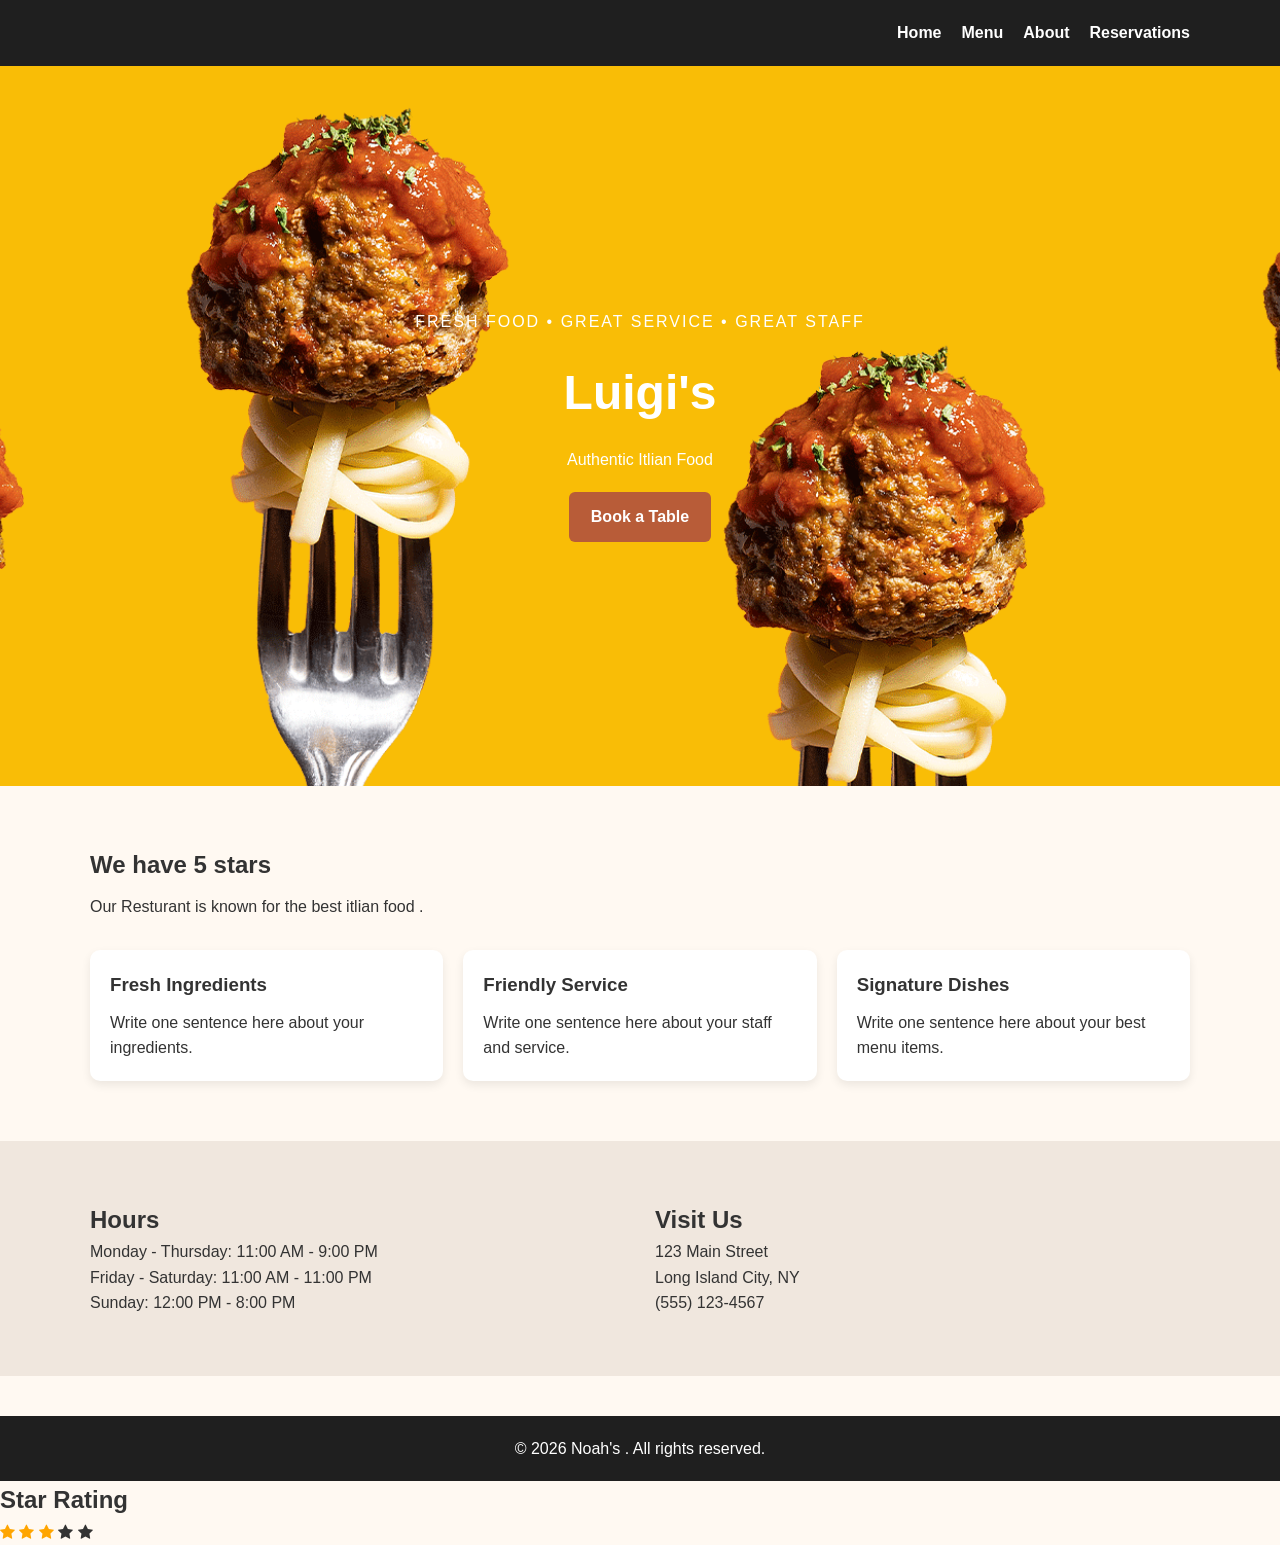
<file: index.html>
<!DOCTYPE html>
<html lang="en">
<head>
  <meta charset="UTF-8">
  <meta name="viewport" content="width=device-width, initial-scale=1.0">
  <title> Luigi's | About</title>
  <link rel="stylesheet" href="style.css">
</head>

  <!--
    WHEN THIS PAGE IS WORKING:
    Students should see a dark navigation bar at the top,
    then a large hero image with text and a button in the center,
    then a short welcome section below.
  -->

  <header class="site-header">
    <nav class="navbar">
      <!-- CHANGE NEEDED:
           Replace "Restaurant Name" with your business name -->
      <h1 class="logo">  </h1>

      <!-- CHANGE NEEDED:
           Make sure each link goes to the correct page.
           W3Schools search: HTML links -->
      <ul class="nav-links">
        <li><a href="index.html">Home</a></li>
        <li><a href="menu.html">Menu</a></li>
        <li><a href="about.html">About</a></li>
        <li><a href="reservations.html">Reservations</a></li>
        
      </ul>
    </nav>
  </header>

  <main>
   
      
  
    <section class="hero">
      <div class="hero-text">
        <p class="tagline">Fresh Food • Great Service • Great Staff</p>
        <h2> Luigi's</h2>
        <p>
           Authentic Itlian Food 
        </p>

        <!-- CHANGE NEEDED:
             This button should take users to the reservations page -->
        <a href="reservations.html" class="btn">Book a Table</a>
      </div>
    </section>

    <!--
      INTRO SECTION
      WHEN THIS SECTION IS WORKING:
      There should be a clean section under the hero with a heading,
      a short paragraph, and 3 simple boxes describing the restaurant.
    -->
    <section class="content-section">
      <div class="container">
        <h2>We have 5 stars </h2>
        <p class="section-intro">
          Our Resturant is known for the best itlian food .
        </p>

        <!-- CHANGE NEEDED:
             Replace these 3 boxes with your own ideas.
             W3Schools search:
             - CSS flexbox
             - CSS box shadow -->
        <div class="card-row">
          <div class="info-card">
            <h3>Fresh Ingredients</h3>
            <p>Write one sentence here about your ingredients.</p>
          </div>

          <div class="info-card">
            <h3>Friendly Service</h3>
            <p>Write one sentence here about your staff and service.</p>
          </div>

          <div class="info-card">
            <h3>Signature Dishes</h3>
            <p>Write one sentence here about your best menu items.</p>
          </div>
        </div>
      </div>
    </section>

    <!--
      HOURS SECTION
      WHEN THIS SECTION IS WORKING:
      Users should see business hours and location information in a clean layout.
    -->
    <section class="content-section alt-section">
      <div class="container two-column">
        <div>
          <h2>Hours</h2>
          <!-- CHANGE NEEDED:
               Update these hours if needed -->
          <p>Monday - Thursday: 11:00 AM - 9:00 PM</p>
          <p>Friday - Saturday: 11:00 AM - 11:00 PM</p>
          <p>Sunday: 12:00 PM - 8:00 PM</p>
        </div>

        <div>
          <h2>Visit Us</h2>
          <!-- CHANGE NEEDED:
               Replace with your address and phone number -->
          <p>123 Main Street</p>
          <p>Long Island City, NY</p>
        
          <p>(555) 123-4567</p>
        </div>
      </div>
    </section>

  </main>

  <footer class="site-footer">
    <!-- CHANGE NEEDED:
         Replace with your restaurant name -->
    <p>&copy; 2026 Noah's . All rights reserved.</p>
  </footer>
  <!DOCTYPE html>
  <html>
  <head>
  <!-- Font Awesome Icon Library -->
  <link rel="stylesheet" href="https://cdnjs.cloudflare.com/ajax/libs/font-awesome/4.7.0/css/font-awesome.min.css">
  <style>
  .checked {
    color: orange;
  }
  </style>
  </head>
  <body>
  
  <h2>Star Rating</h2>
  <span class="fa fa-star checked"></span>
  <span class="fa fa-star checked"></span>
  <span class="fa fa-star checked"></span>
  <span class="fa fa-star"></span>
  <span class="fa fa-star"></span>
  
  </body>
  </html>
  
</body>
</html>
</file>
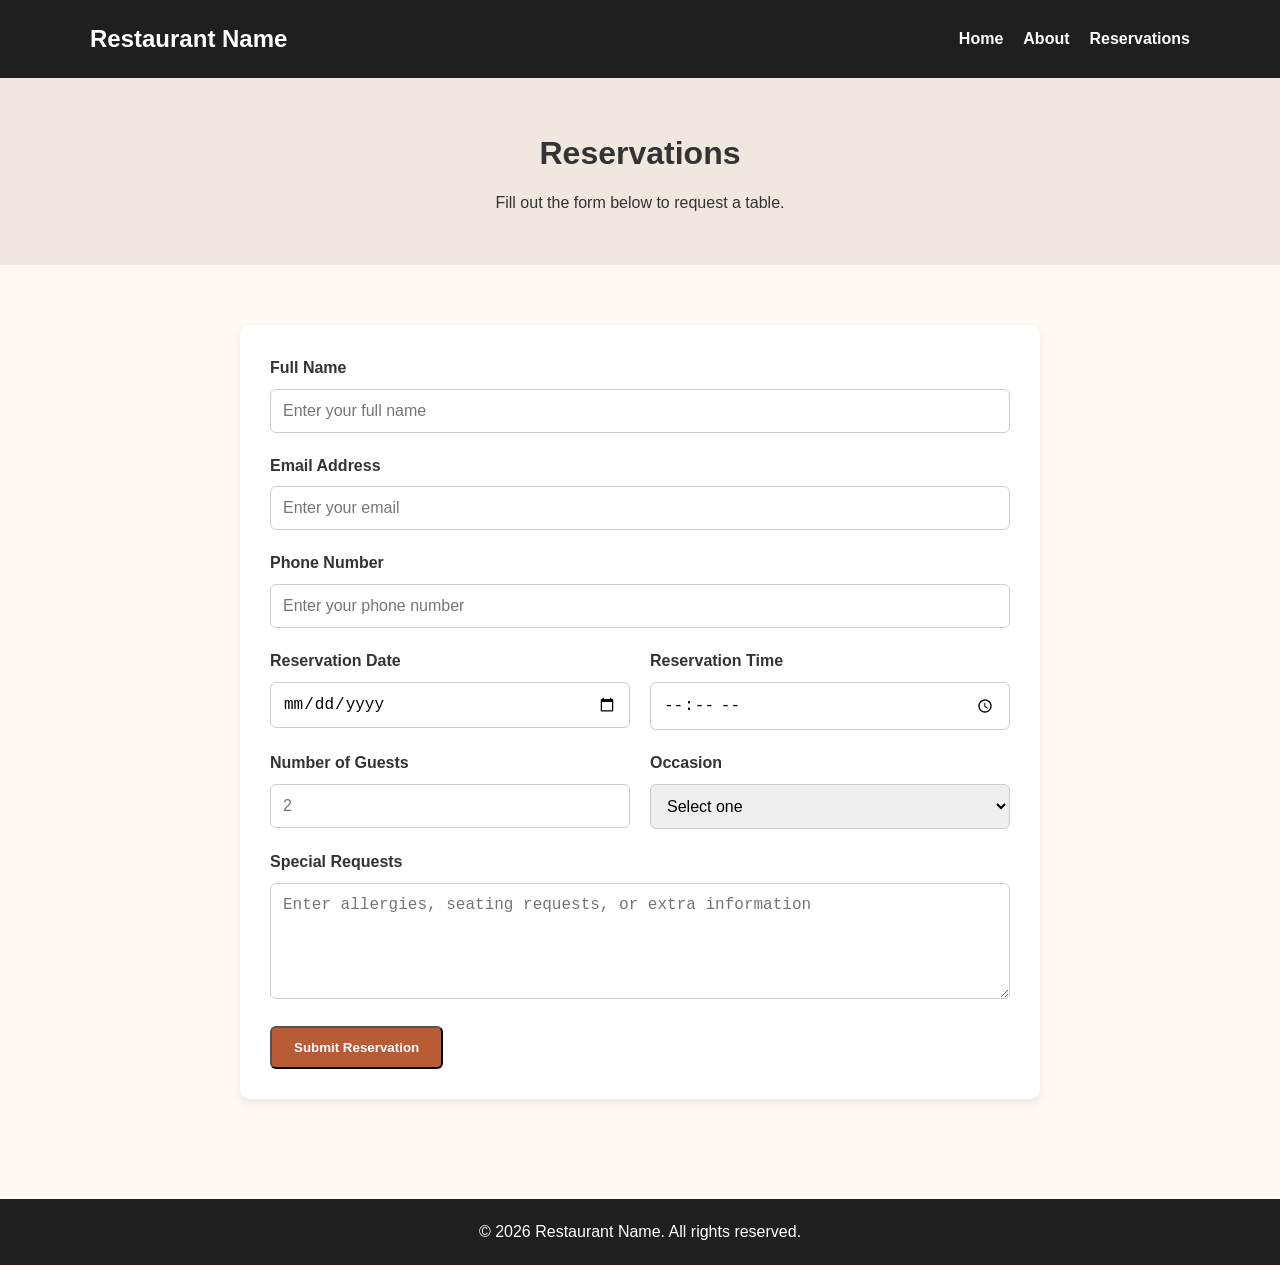
<file: reservations.html>
<!DOCTYPE html>
<html lang="en">
<head>
  <meta charset="UTF-8">
  <meta name="viewport" content="width=device-width, initial-scale=1.0">
  <title>Restaurant Name | Reservations</title>
  <link rel="stylesheet" href="style.css">
</head>
<body>

  <!--
    WHEN THIS PAGE IS WORKING:
    Students should see a heading and a clean form in the middle of the page.
    The form will NOT actually send data anywhere yet.
    It is only being used to practice HTML forms and CSS styling.
  -->

  <header class="site-header">
    <nav class="navbar">
      <h1 class="logo">Restaurant Name</h1>
      <ul class="nav-links">
        <li><a href="index.html">Home</a></li>
        <li><a href="about.html">About</a></li>
        <li><a href="reservations.html">Reservations</a></li>
      </ul>
    </nav>
  </header>

  <main>

    <section class="page-banner">
      <div class="container">
        <h2>Reservations</h2>
        <p>Fill out the form below to request a table.</p>
      </div>
    </section>

    <!--
      FORM SECTION
      WHEN THIS SECTION IS WORKING:
      Students should see labeled input boxes with enough spacing between them.

      CHANGE NEEDED:
      Students should check that every label matches an input.
      W3Schools search:
      - HTML forms
      - HTML input types
      - HTML label
      - HTML textarea
      - HTML required
    -->
    <section class="content-section">
      <div class="container form-container">

        <form class="reservation-form" action="#" method="get">

          <div class="form-group">
            <label for="fullname">Full Name</label>
            <input type="text" id="fullname" name="fullname" placeholder="Enter your full name" required>
          </div>

          <div class="form-group">
            <label for="email">Email Address</label>

            <!--
              CHANGE NEEDED:
              Keep type="email" here.
              Students should research why email is better than text.
              W3Schools search: HTML input email
            -->
            <input type="email" id="email" name="email" placeholder="Enter your email" required>
          </div>

          <div class="form-group">
            <label for="phone">Phone Number</label>
            <input type="tel" id="phone" name="phone" placeholder="Enter your phone number" required>
          </div>

          <div class="form-row">
            <div class="form-group">
              <label for="date">Reservation Date</label>
              <input type="date" id="date" name="date" required>
            </div>

            <div class="form-group">
              <label for="time">Reservation Time</label>
              <input type="time" id="time" name="time" required>
            </div>
          </div>

          <div class="form-row">
            <div class="form-group">
              <label for="guests">Number of Guests</label>

              <!--
                CHANGE NEEDED:
                Students should research min and max attributes.
                W3Schools search:
                - HTML input number
                - HTML min max
              -->
              <input type="number" id="guests" name="guests" min="1" max="12" placeholder="2" required>
            </div>

            <div class="form-group">
              <label for="occasion">Occasion</label>

              <!--
                CHANGE NEEDED:
                Students may add more options here.
                W3Schools search:
                - HTML select
                - HTML option
              -->
              <select id="occasion" name="occasion">
                <option value="">Select one</option>
                <option value="birthday">Birthday</option>
                <option value="anniversary">Anniversary</option>
                <option value="family">Family Dinner</option>
                <option value="date-night">Date Night</option>
              </select>
            </div>
          </div>

          <div class="form-group">
            <label for="notes">Special Requests</label>
            <textarea id="notes" name="notes" rows="5" placeholder="Enter allergies, seating requests, or extra information"></textarea>
          </div>

          <button type="submit" class="btn">Submit Reservation</button>
        </form>

      </div>
    </section>

  </main>

  <footer class="site-footer">
    <p>&copy; 2026 Restaurant Name. All rights reserved.</p>
  </footer>

</body>
</html>
</file>
<file: style.css>
/* =====================================================
   BASIC RESET
   WHEN THIS IS WORKING:
   All pages should have cleaner spacing and sizing.

   W3Schools search:
   - CSS box-sizing
   - CSS margin
   - CSS padding
===================================================== */
* {
  margin: 0;
  padding: 0;
  box-sizing: border-box;
}

/* =====================================================
   CHANGE NEEDED:
   Students should change these colors to match their brand.

   WHEN THIS IS WORKING:
   The whole site should have a consistent restaurant theme.

   W3Schools search:
   - CSS colors
   - CSS hex colors
===================================================== */
:root {
  --dark: #1f1f1f;
  --light: #fff9f2;
  --accent: #b85c38;
  --accent-hover: #94492d;
  --text: #333333;
  --white: #ffffff;
  --soft: #f0e7de;
}

/* =====================================================
   BODY STYLES
   WHEN THIS IS WORKING:
   Text should be easy to read and the page should have
   a soft background color.
===================================================== */
body { 
  
  font-family: Arial, Helvetica, sans-serif;
  background-color: var(--light);
  color: var(--text);
  line-height: 1.6;
}

/* =====================================================
   CONTAINER
   WHEN THIS IS WORKING:
   Content should not stretch too wide across the screen.
===================================================== */
.container {
  width: 90%;
  max-width: 1100px;
  margin: 0 auto;
}

/* =====================================================
   HEADER + NAVIGATION
   WHEN THIS IS WORKING:
   A dark navigation bar should appear at the top.
   The logo should be on one side and the links on the other.

   W3Schools search:
   - CSS flexbox
   - CSS justify-content
   - CSS align-items
===================================================== */
.site-header {
  background-color: var(--dark);
  color: var(--white);
}

.navbar {
  width: 90%;
  max-width: 1100px;
  margin: 0 auto;
  padding: 20px 0;

  display: flex;
  justify-content: space-between;
  align-items: center;
  gap: 20px;
}

.logo {
  font-size: 1.5rem;
}

.nav-links {
  list-style: none;
  display: flex;
  gap: 20px;
}

.nav-links a {
  color: var(--white);
  text-decoration: none;
  font-weight: bold;
}

/* CHANGE NEEDED:
   Students can change hover color if they want.
   WHEN THIS IS WORKING:
   Link color should change when the mouse moves over it.

   W3Schools search:
   - CSS hover
*/
.nav-links a:hover {
  color: var(--accent);
}

/* =====================================================
   HERO SECTION
   CHANGE NEEDED:
   Replace the hero image file path below with the correct image name.
   Make sure the image is saved inside the images folder.

   WHEN THIS IS WORKING:
   The home page should show a large background image with text
   centered on top of it.

   W3Schools search:
   - CSS background image
   - CSS background size
   - CSS background position
===================================================== */
.hero {
  min-height: 80vh;
  background-image:
    linear-gradient(rgba(0, 0, 0, 0.45), rgba(0, 0, 0, 0.45)),
    ;
  display: flex;
  justify-content: center;
  align-items: center;
  text-align: center;
  padding: 40px;
  background-image:url("foodsource.gif");
  
  background-size:cover;
  background-position:center;
  background-repeat:no-repeat;
}

.hero-text {
  max-width: 700px;
  color: var(--white);
}

.tagline {
  font-size: 1rem;
  letter-spacing: 2px;
  text-transform: uppercase;
  margin-bottom: 15px;
}

.hero-text h2 {
  font-size: 3rem;
  margin-bottom: 15px;
}

.hero-text p {
  margin-bottom: 20px;
}

/* =====================================================
   BUTTON
   WHEN THIS IS WORKING:
   Buttons should have color, padding, and rounded corners.
===================================================== */
.btn {
  display: inline-block;
  background-color: var(--accent);
  color: var(--white);
  text-decoration: none;
  padding: 12px 22px;
  border-radius: 6px;
  font-weight: bold;
}

.btn:hover {
  background-color: var(--accent-hover);
}

/* =====================================================
   PAGE BANNER
   WHEN THIS IS WORKING:
   About and Reservations pages should have a simple heading section.
===================================================== */
.page-banner {
  background-color: var(--soft);
  text-align: center;
  padding: 50px 20px;
}

.page-banner h2 {
  font-size: 2rem;
  margin-bottom: 10px;
}

/* =====================================================
   CONTENT SECTIONS
   WHEN THIS IS WORKING:
   Each page section should have enough spacing above and below it.
===================================================== */
.content-section {
  padding: 60px 0;
}

.alt-section {
  background-color: var(--soft);
}

.section-intro {
  margin-top: 10px;
  margin-bottom: 30px;
}

/* =====================================================
   FLEX LAYOUTS
   WHEN THIS IS WORKING:
   Items should line up next to each other on larger screens.

   W3Schools search:
   - CSS flexbox
   - CSS gap
===================================================== */
.card-row {
  display: flex;
  gap: 20px;
  flex-wrap: wrap;
}

.two-column {
  display: flex;
  gap: 30px;
  flex-wrap: wrap;
  align-items: center;
}

.two-column > div {
  flex: 1 1 300px;
}

/* =====================================================
   INFO CARDS
   WHEN THIS IS WORKING:
   The three boxes on the home page should have a white background,
   padding, and a slight shadow.

   W3Schools search:
   - CSS box shadow
   - CSS border radius
===================================================== */
.info-card,
.team-card {
  background-color: var(--white);
  padding: 20px;
  border-radius: 10px;
  flex: 1 1 250px;
  box-shadow: 0 4px 10px rgba(0, 0, 0, 0.08);
}

.info-card h3,
.team-card h3 {
  margin-bottom: 10px;
}

.role {
  color: var(--accent);
  font-weight: bold;
  margin-bottom: 10px;
}

/* =====================================================
   ABOUT PAGE IMAGES
   CHANGE NEEDED:
   Make sure image file names match the files in the images folder.

   WHEN THIS IS WORKING:
   Images should fit nicely and not look stretched.
===================================================== */
.about-image {
  width: 100%;
  display: block;
  border-radius: 10px;
}

.team-image {
  width: 100%;
  height: 250px;
  object-fit: cover;
  border-radius: 10px;
  margin-bottom: 15px;
}

/* =====================================================
   FORM STYLES
   WHEN THIS IS WORKING:
   The reservation form should be centered and easy to read.

   W3Schools search:
   - CSS forms
   - CSS input
===================================================== */
.form-container {
  max-width: 800px;
}

.reservation-form {
  background-color: var(--white);
  padding: 30px;
  border-radius: 10px;
  box-shadow: 0 4px 10px rgba(0, 0, 0, 0.08);
}

.form-group {
  margin-bottom: 20px;
}

.form-row {
  display: flex;
  gap: 20px;
  flex-wrap: wrap;
}

.form-row .form-group {
  flex: 1 1 250px;
}

label {
  display: block;
  margin-bottom: 8px;
  font-weight: bold;
}

input,
select,
textarea {
  width: 100%;
  padding: 12px;
  border: 1px solid #cccccc;
  border-radius: 6px;
  font-size: 1rem;
}

/* CHANGE NEEDED:
   Students can research how :focus works.
   WHEN THIS IS WORKING:
   Inputs should show a colored outline when clicked.

   W3Schools search:
   - CSS focus
*/
input:focus,
select:focus,
textarea:focus {
  outline: 2px solid var(--accent);
  border-color: var(--accent);
}

/* =====================================================
   FOOTER
   WHEN THIS IS WORKING:
   A dark footer should appear at the bottom of each page.
===================================================== */
.site-footer {
  background-color: var(--dark);
  color: var(--white);
  text-align: center;
  padding: 20px;
  margin-top: 40px;
}

/* =====================================================
   RESPONSIVE DESIGN
   WHEN THIS IS WORKING:
   On smaller screens, the nav links and columns should stack.

   W3Schools search:
   - CSS media queries
===================================================== */
@media (max-width: 768px) {
  .navbar {
    flex-direction: column;
  }

  .nav-links {
    flex-direction: column;
    align-items: center;
  }

  .hero-text h2 {
    font-size: 2.2rem;
  }

  .two-column {
    flex-direction: column;
  }
}

/* =====================================================
   OPTIONAL COOL SNIPPETS
   These are NOT required.
   Students can plug them in if they finish early.
===================================================== */

/* OPTIONAL 1: Make cards lift slightly on hover
   W3Schools search:
   - CSS transform
   - CSS transition

.info-card,
.team-card {
  transition: transform 0.3s ease;
}

.info-card:hover,
.team-card:hover {
  transform: translateY(-8px);
}
*/

/* OPTIONAL 2: Make button grow slightly on hover

.btn {
  transition: transform 0.3s ease, background-color 0.3s ease;
}

.btn:hover {
  transform: scale(1.05);
}
*/

/* OPTIONAL 3: Add underline animation to nav links

.nav-links a {
  position: relative;
}

.nav-links a::after {
  content: "";
  position: absolute;
  left: 0;
  bottom: -4px;
  width: 0;
  height: 2px;
  background-color: var(--accent);
  transition: width 0.3s ease;
}

.nav-links a:hover::after {
  width: 100%;
}
*/
</file>
